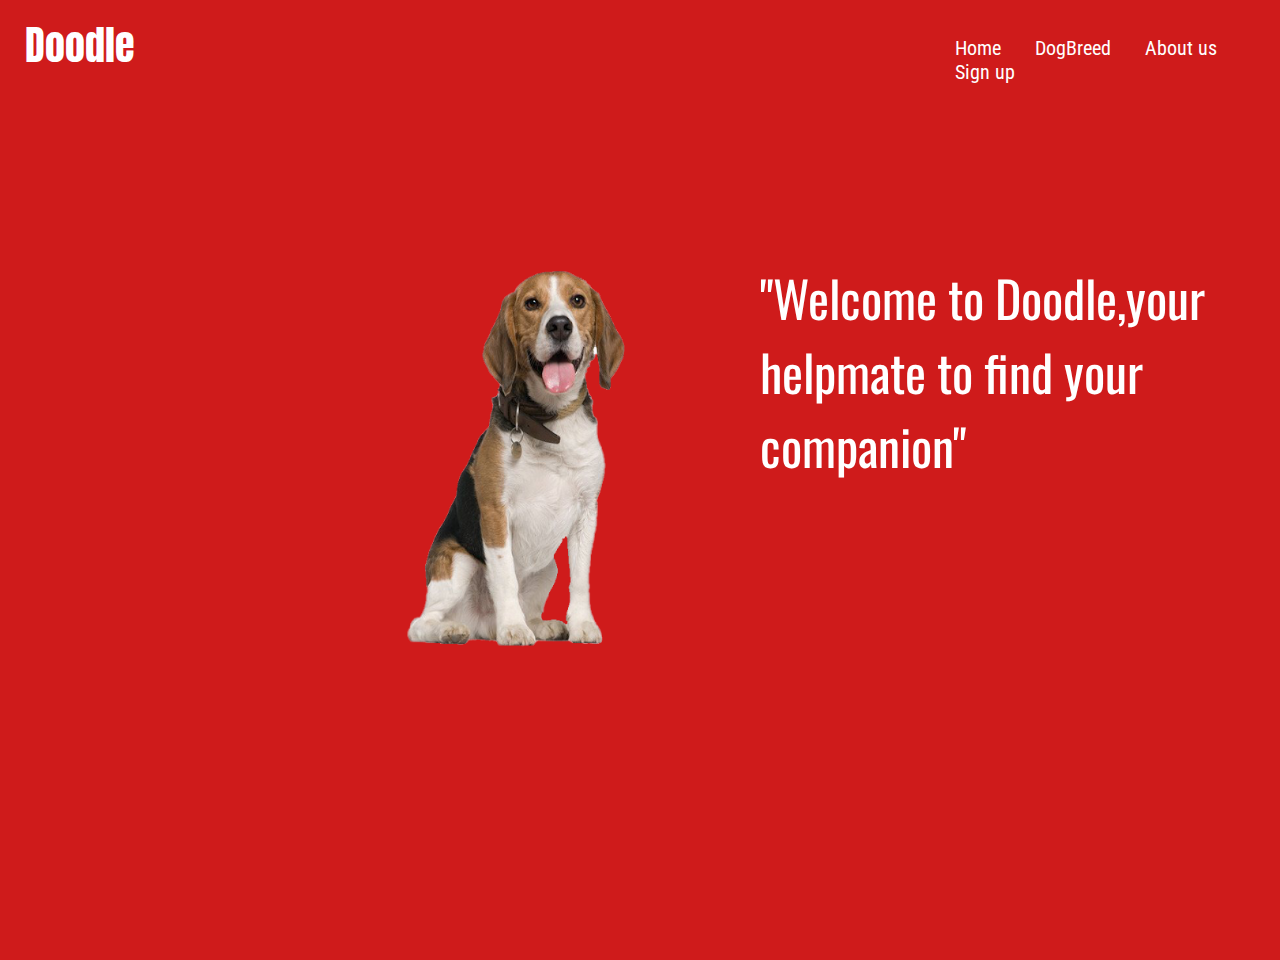
<file: index.html>
<!DOCTYPE html>
<html lang="en" dir="ltr">
  <head>
    <meta charset="utf-8">
    <title>Doodle</title>
    <link rel="stylesheet" href="style.css">
    <link href="https://fonts.googleapis.com/css2?family=Allan&family=Anton&family=Oswald:wght@300&family=Roboto+Condensed&display=swap"
     rel="stylesheet">
  </head>

  <body>
    <div class="home_page">
    <div class="doodle">Doodle</div>
    <div class="imageContainer1">
    <img src="beagle_2.png" alt="dog" class=beagle>
    </div>
    <div class="navigation">
      <ul class="navbar">
        <li id="home_nav"><a href="index.html">Home</a></li>
        <li><a href="breed.html">DogBreed</a></li>
        <li><a href="about.html">About us</a></li>
        <li><a href="signup.html">Sign up</a></li>
      </ul>
    </div>
    <div class="welcome">
      "Welcome to Doodle,your helpmate to find your companion"
    </div>
    </div>
  </body>
  </html>
</file>
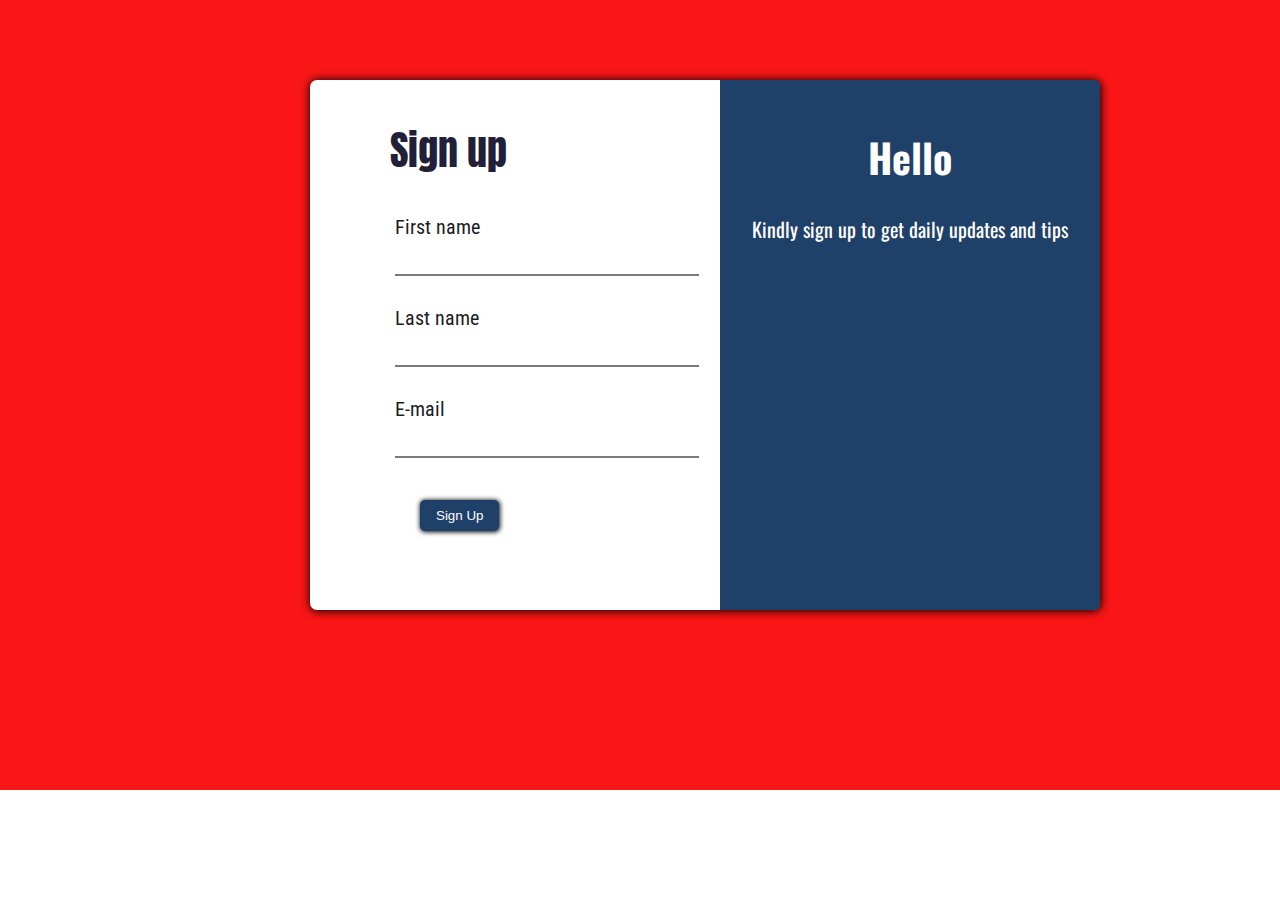
<file: signup.html>
<!DOCTYPE html>
<html lang="en" dir="ltr">
  <head>
    <meta charset="utf-8">
    <title>Doodle</title>
    <link rel="stylesheet" href="signup.css">
    <link href="https://fonts.googleapis.com/css2?family=Anton&family=Oswald:wght@300&family=Roboto+Condensed&display=swap"
     rel="stylesheet">
  </head>
  <body>
    <div class="signup_page">
     <div class="form">
      <div class="signup"> Sign up</div>
      </div>
      <form action="" method ="get" class="form_det">
       <div class="sub_div">
        <label for="first_name">First name</label><br>
        <input type="text" name="first_name" id="first_name" value=""><br>
      </div>
      <div class="sub_div">
        <label for="last_name">Last name</label><br>
        <input type="text" name="last_name" id="last_name" value=""><br>
      </div>
      <div class="sub_div">
        <label for="email">E-mail</label><br>
        <input type="email" name="email" id="email" value=""><br>
      </div>
      <button  onclick="myvideo()" type="button" name="button">Sign Up</button>
      </form>
      <div class="info">
      <div class="info-center">
      <h1>Hello</h1>
      Kindly sign up to get daily updates and tips
      </div>
      </div>
    </div>
    <video src="myvideo.mp4" id="my_video" class="my_video">
    </video>
    <script src="videoplay.js"></script>
  </body>
</html>
</file>
<file: style.css>
body{
  border:0;
  margin:0;
}
.doodle{
  font-family: 'Anton', sans-serif;
  color:white;
  font-size: 40px;
  position: absolute;
  top:15px;
  left:25px;
}
.home_page{
  background-color:#cf1b1b;
  height:960px;
}
.beagle{
  height:100%;
  width:100%;
}
.imageContainer1{
  height:450px;
  width:350px;
  position: absolute;
  top:230px;
  left:350px
}
a{
  text-decoration: none;
  color:white;
  font-family: 'Roboto Condensed', sans-serif;
  padding:15px;
  font-size: 20px;
}
a:hover{
  text-decoration: none;
  color:#e4f9ff;
  font-family: 'Roboto Condensed', sans-serif;
  padding:15px;
  font-size: 20px;
}

li{
  display:inline;
}
.navbar{
  position:absolute;
  top:20px;
  left:900px;
}
hr{
  width:50px;
  color: white;
}
.welcome{
  font-family: 'Oswald', sans-serif;
  color:white;
  font-size: 50px;
  position: absolute;
  top:200px;
  left:700px;
  padding:60px;
}
</file>
<file: signup.css>
body{
  border:0;
  margin:0;
}
.signup_page{
  background-color:#fa1616;
  height:790px;
}
.form{
  height:530px;
  width:790px;
  background-color:white;
  position:absolute;
  top:80px;
  left:310px;
  border-radius: 7px;
  box-shadow: 0.5px 0.5px 10px black;
}
.signup{
     font-family: 'Anton', sans-serif;
     font-size: 40px;
     position: absolute;
     top:40px;
     left:80px;
     color:#221f3b;
}
.form_det{
  position: absolute;
  top:200px;
  left:380px;
}
label{
  font-family: 'Roboto Condensed', sans-serif;
  font-size: 20px;
  color:#1b1c25;
  padding:5px 5px 0 0;
}
input{
  border:none;
  border-bottom: 2px solid #797a7e;
  width:300px;
  font-family: 'Roboto Condensed', sans-serif;
  font-size: 20px;
  padding-top:10px;
}
.sub_div{
  padding:15px;
}
button{
  background-color: #1f4068;
  color:white;
  padding: 8px 16px;
  border-radius: 5px;
  border:none;
  box-shadow: 0.5px 0.5px 5px black;
  position:absolute;
  top:300px;
  left:40px;
}
button:active{
  background-color: #1f4068;
  color:white;
  padding: 8px 16px;
  border-radius: 5px;
  border:none;
  box-shadow: 2px 2px  #4D000000;
}
.my_video{
  height:690px;
  width:100%;
}
.anchor{
  display:none;
}
.info{
  height:530px;
  width:380px;
  position: absolute;
  top:80px;
  left:720px;
  border-radius: 0 5px 5px 0 ;
  color:white;
  font-family: 'Oswald', sans-serif;
  background-color: #1f4068;
  font-size:20px;
}
.info-center{
  padding:20px;
  text-align: center;
}
</file>
